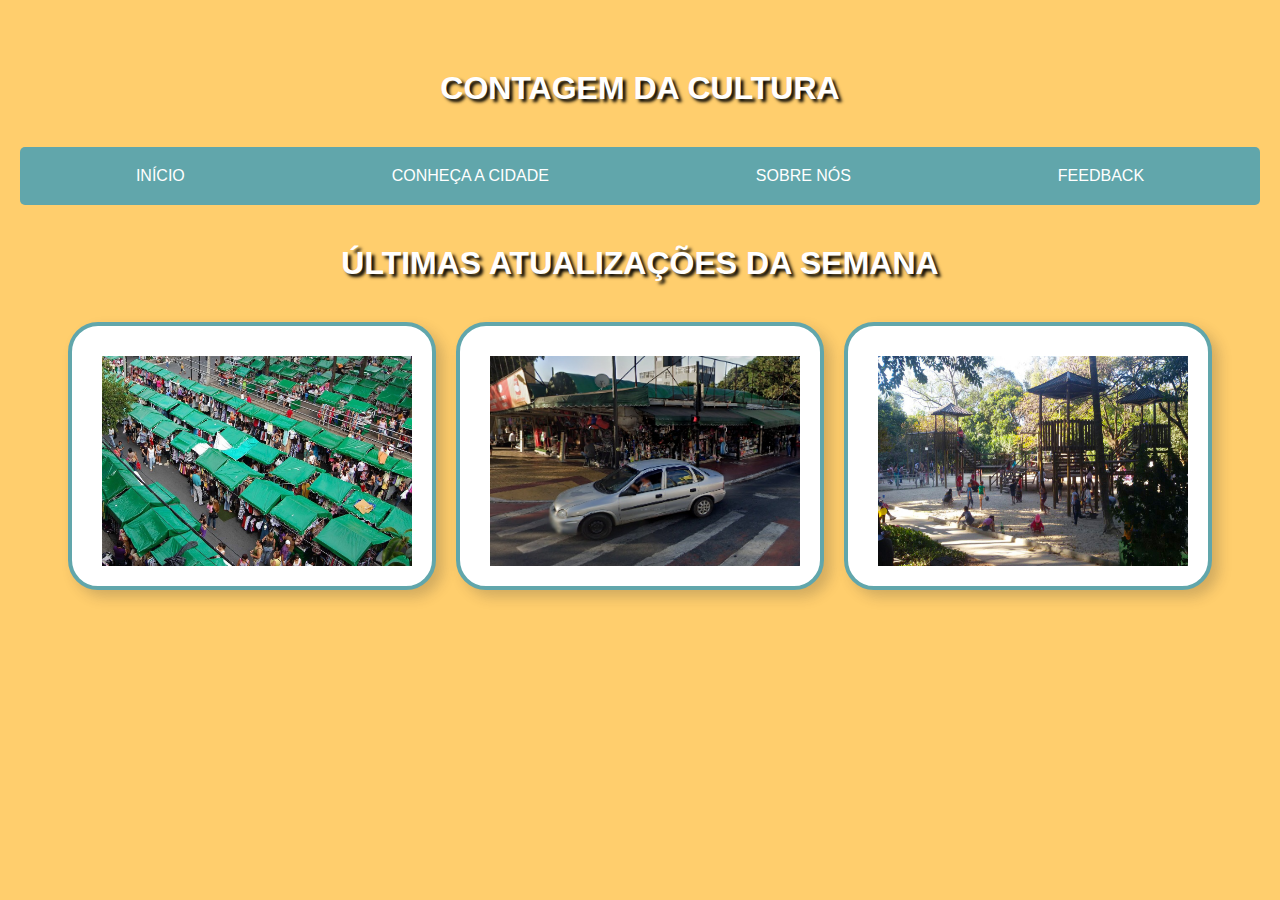
<file: Projeto - Amostra/index.html>
<!DOCTYPE html>
<html lang="pt-BR">

<head>
    <title>Início | Contagem da Cultura</title>
    <meta charset="UTF-8">
    <meta http-equiv="X-UA-Compatible" content="IE=edge">
    <meta name="viewport" content="width=device-width, initial-scale=1.0">
    <link rel="stylesheet" href="css/styleindex.css">
</head>

<body>

    <h1 id="Título">CONTAGEM DA CULTURA</h1>

    <div id="menu">
        <p><a href="index.html">INÍCIO</a></p>
        <p><a href="conhecacidade.html">CONHEÇA A CIDADE</a></p>
        <p><a href="sobrenos.html">SOBRE NÓS</a></p>
        <p><a href="https://forms.gle/U4Hdw3r7tcz6tezR8">FEEDBACK</a></p>
    </div>

    <h1 id="Título2">ÚLTIMAS ATUALIZAÇÕES DA SEMANA</h1>

    <div class="row">
        <div id="card" class="cardgreen">
            <a href="conhecacidade.html"><img src="imagens/lugar1.jpg"></a>    
        </div>

        <div id="card" class="cardblue">
            <a href="conhecacidade.html"><img src="imagens/lugar2.jpg"></a>
        </div>
        
        <div id="card" class="cardred">
            <a href="conhecacidade.html"><img src="imagens/lugar3.jpg"></a>
        </div>
        
    </div>
    
</body>

</html>
</file>
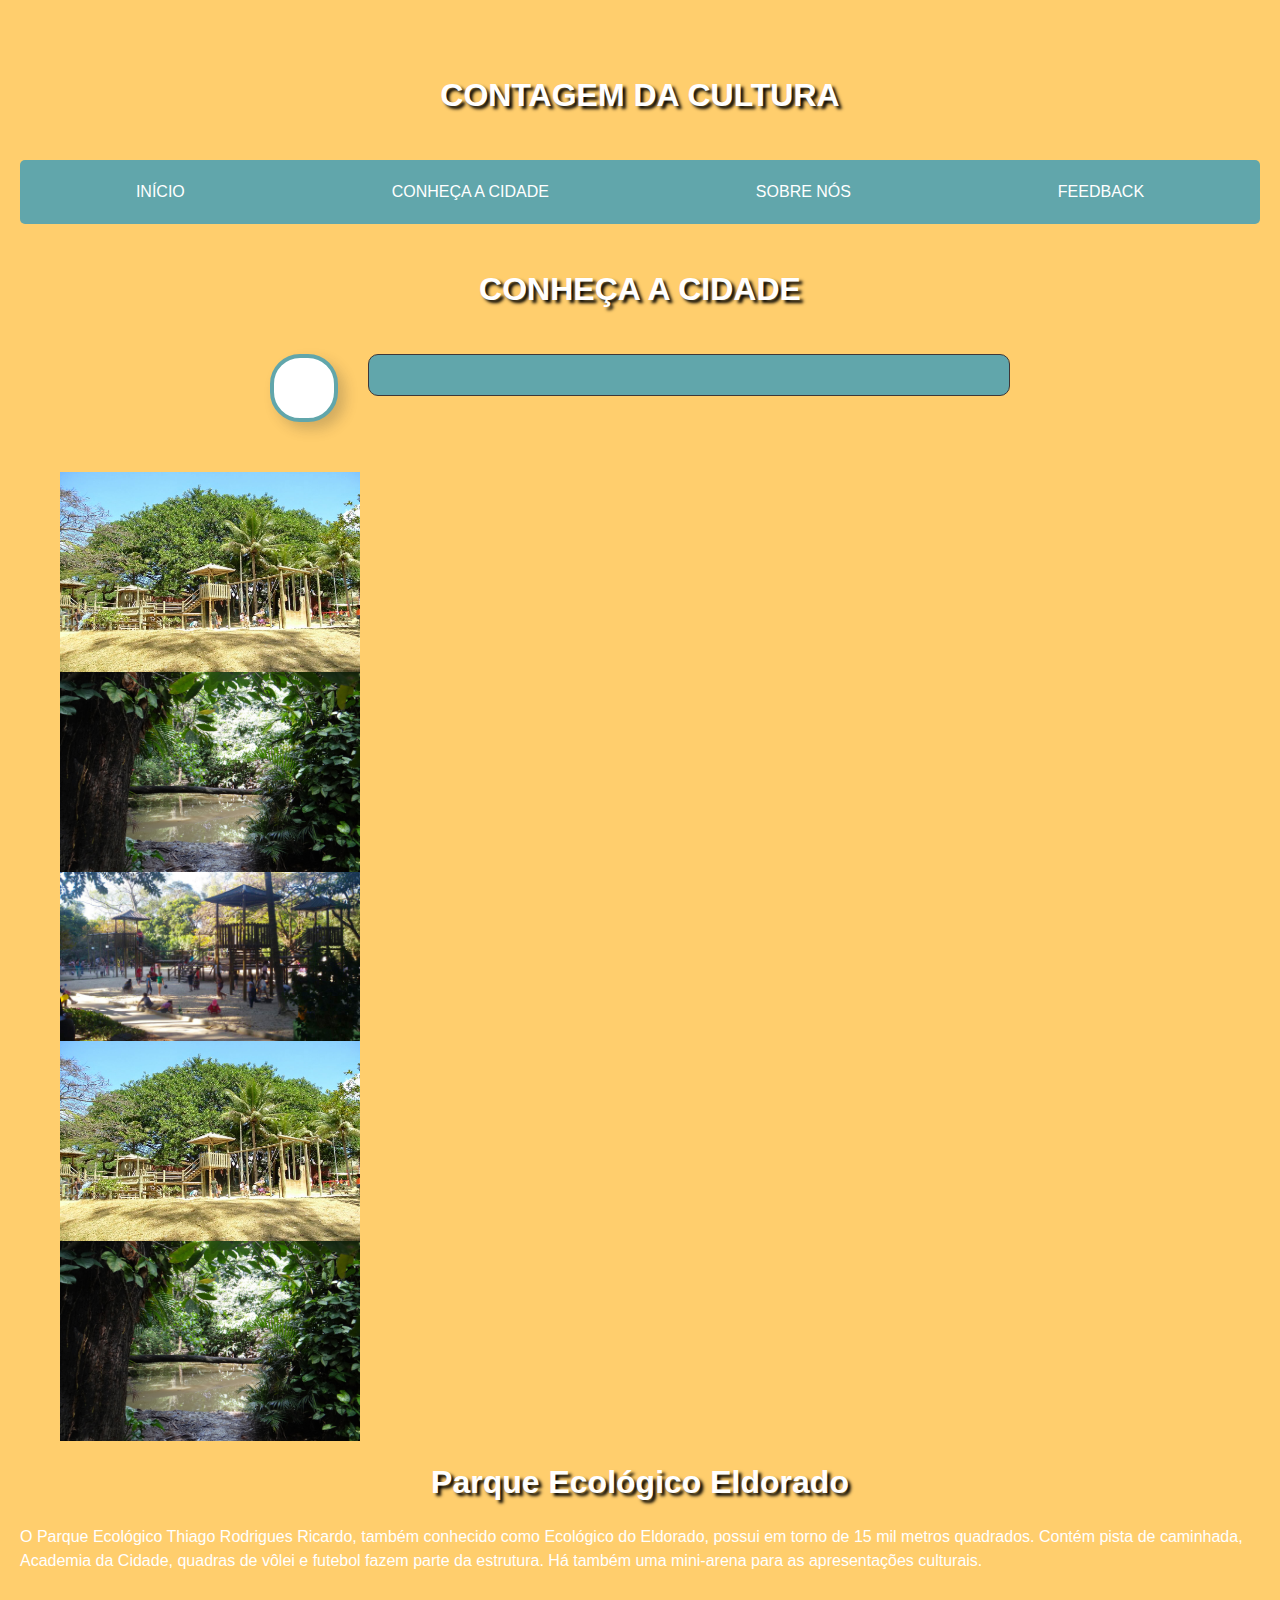
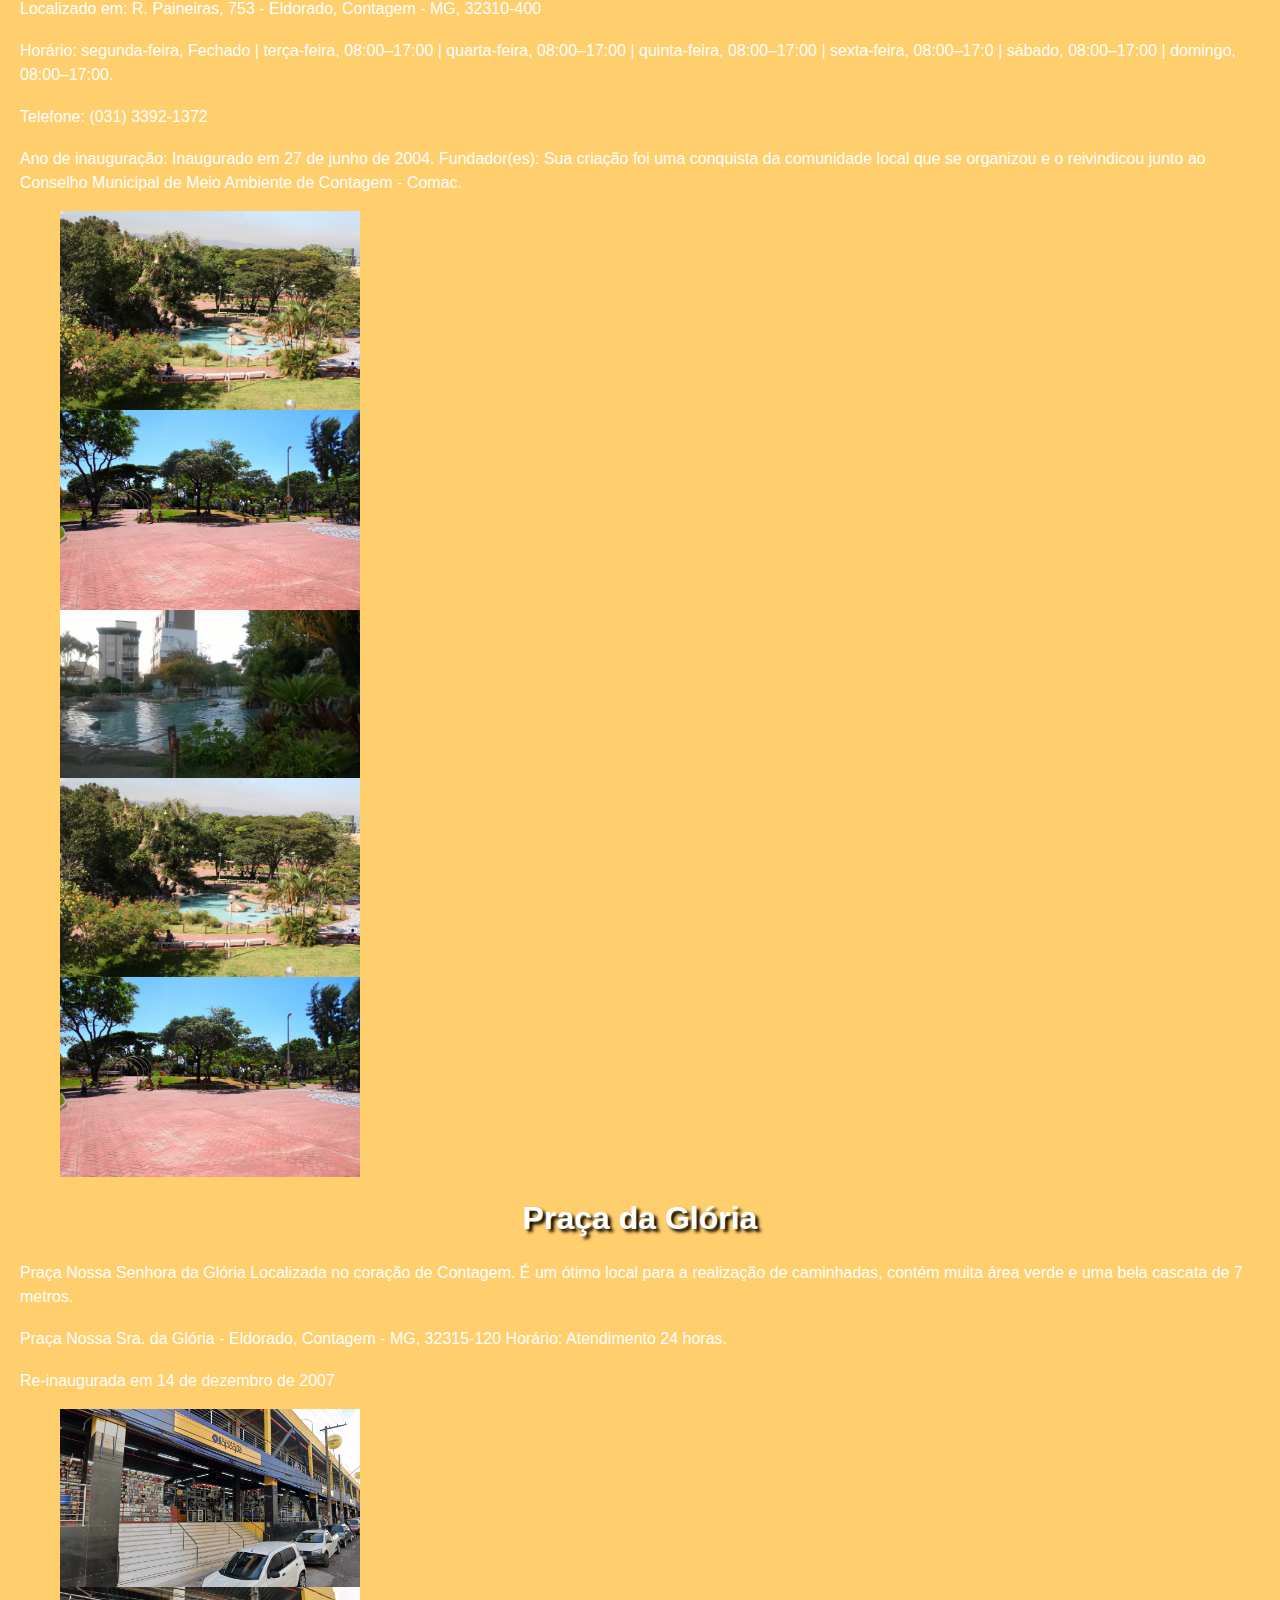
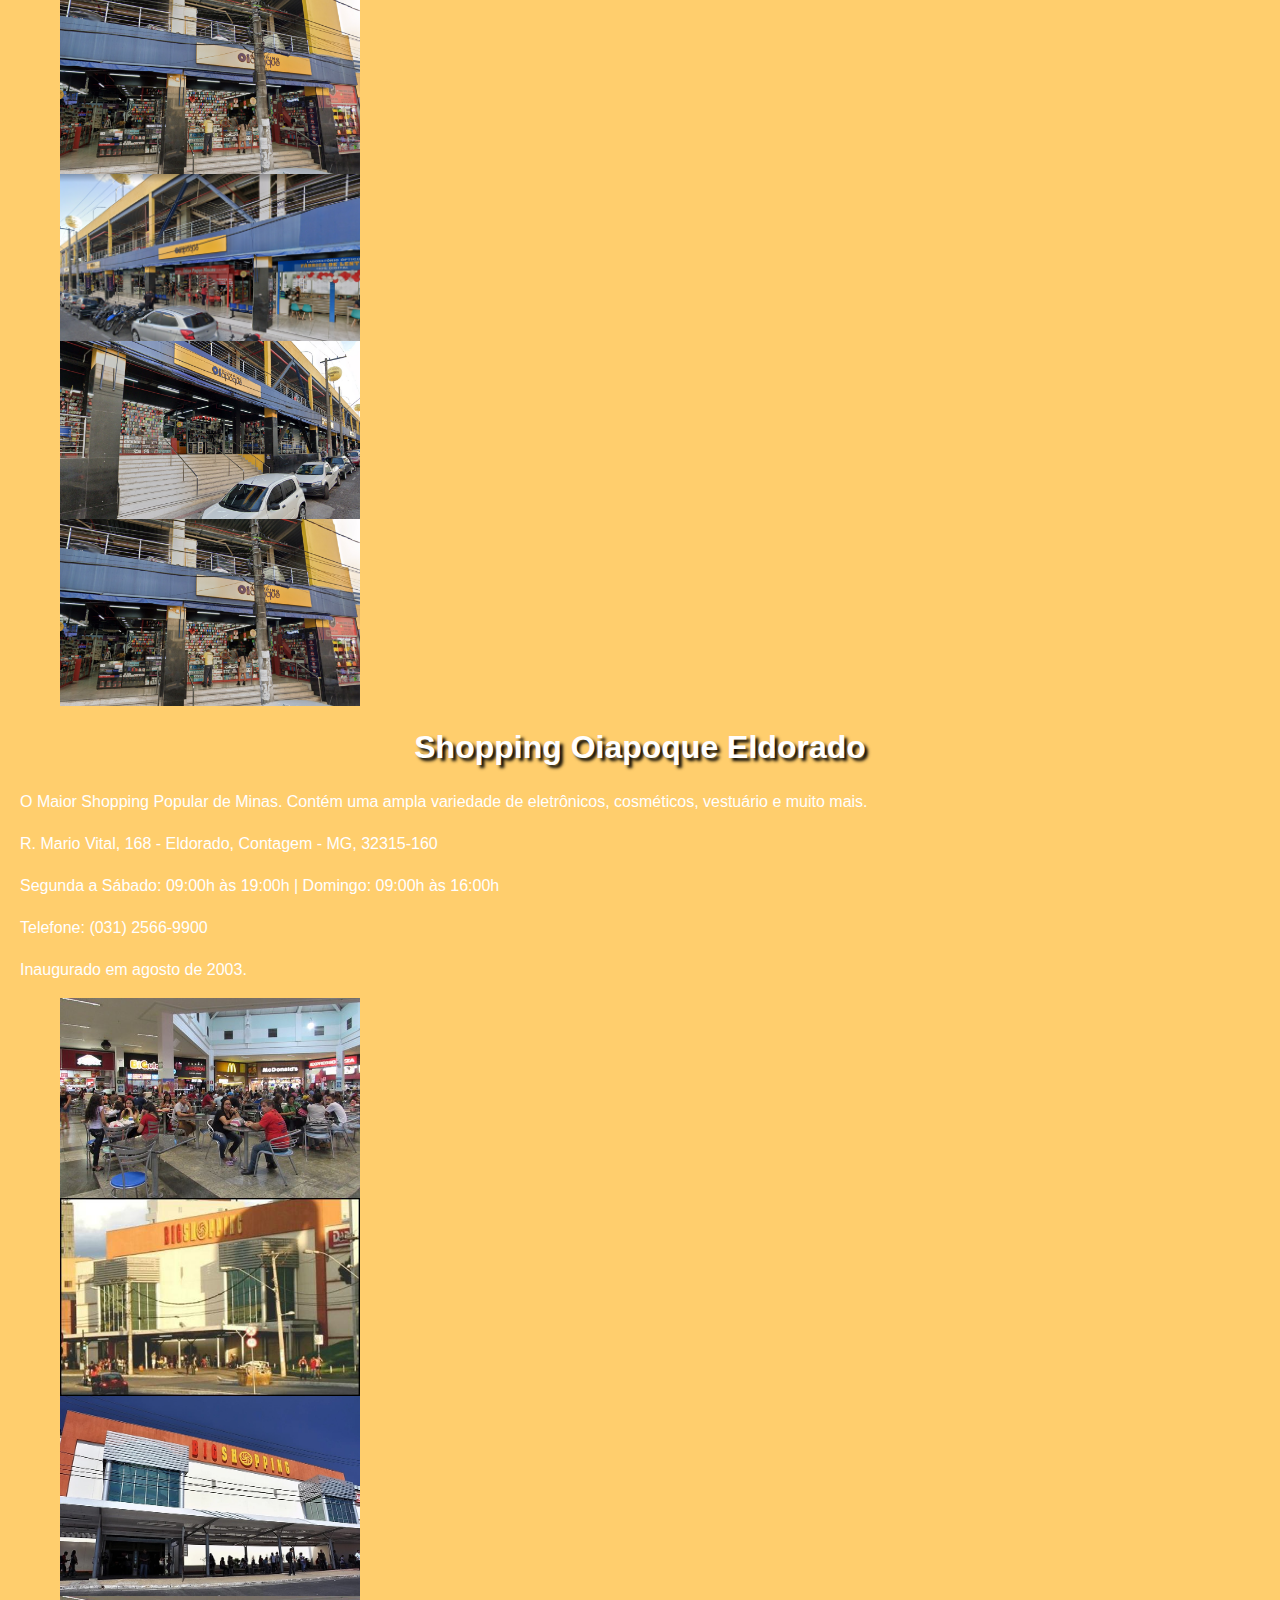
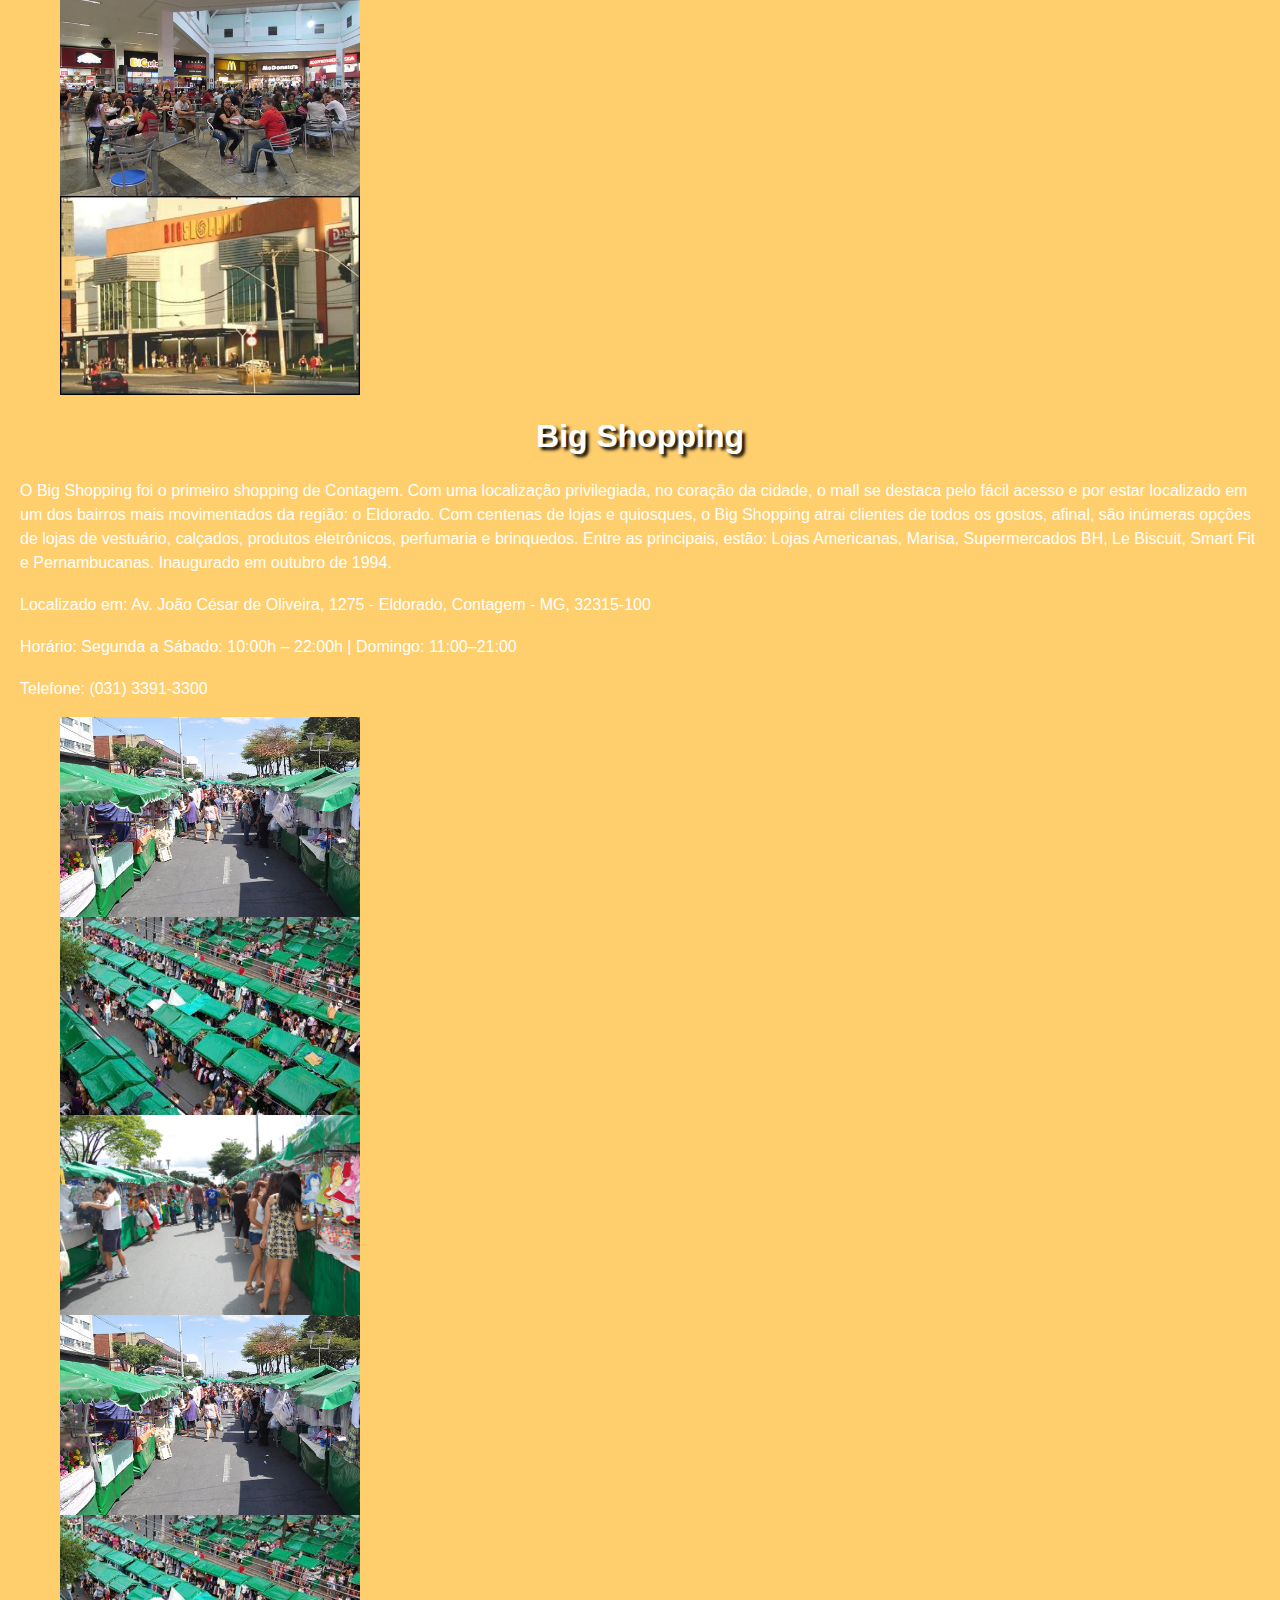
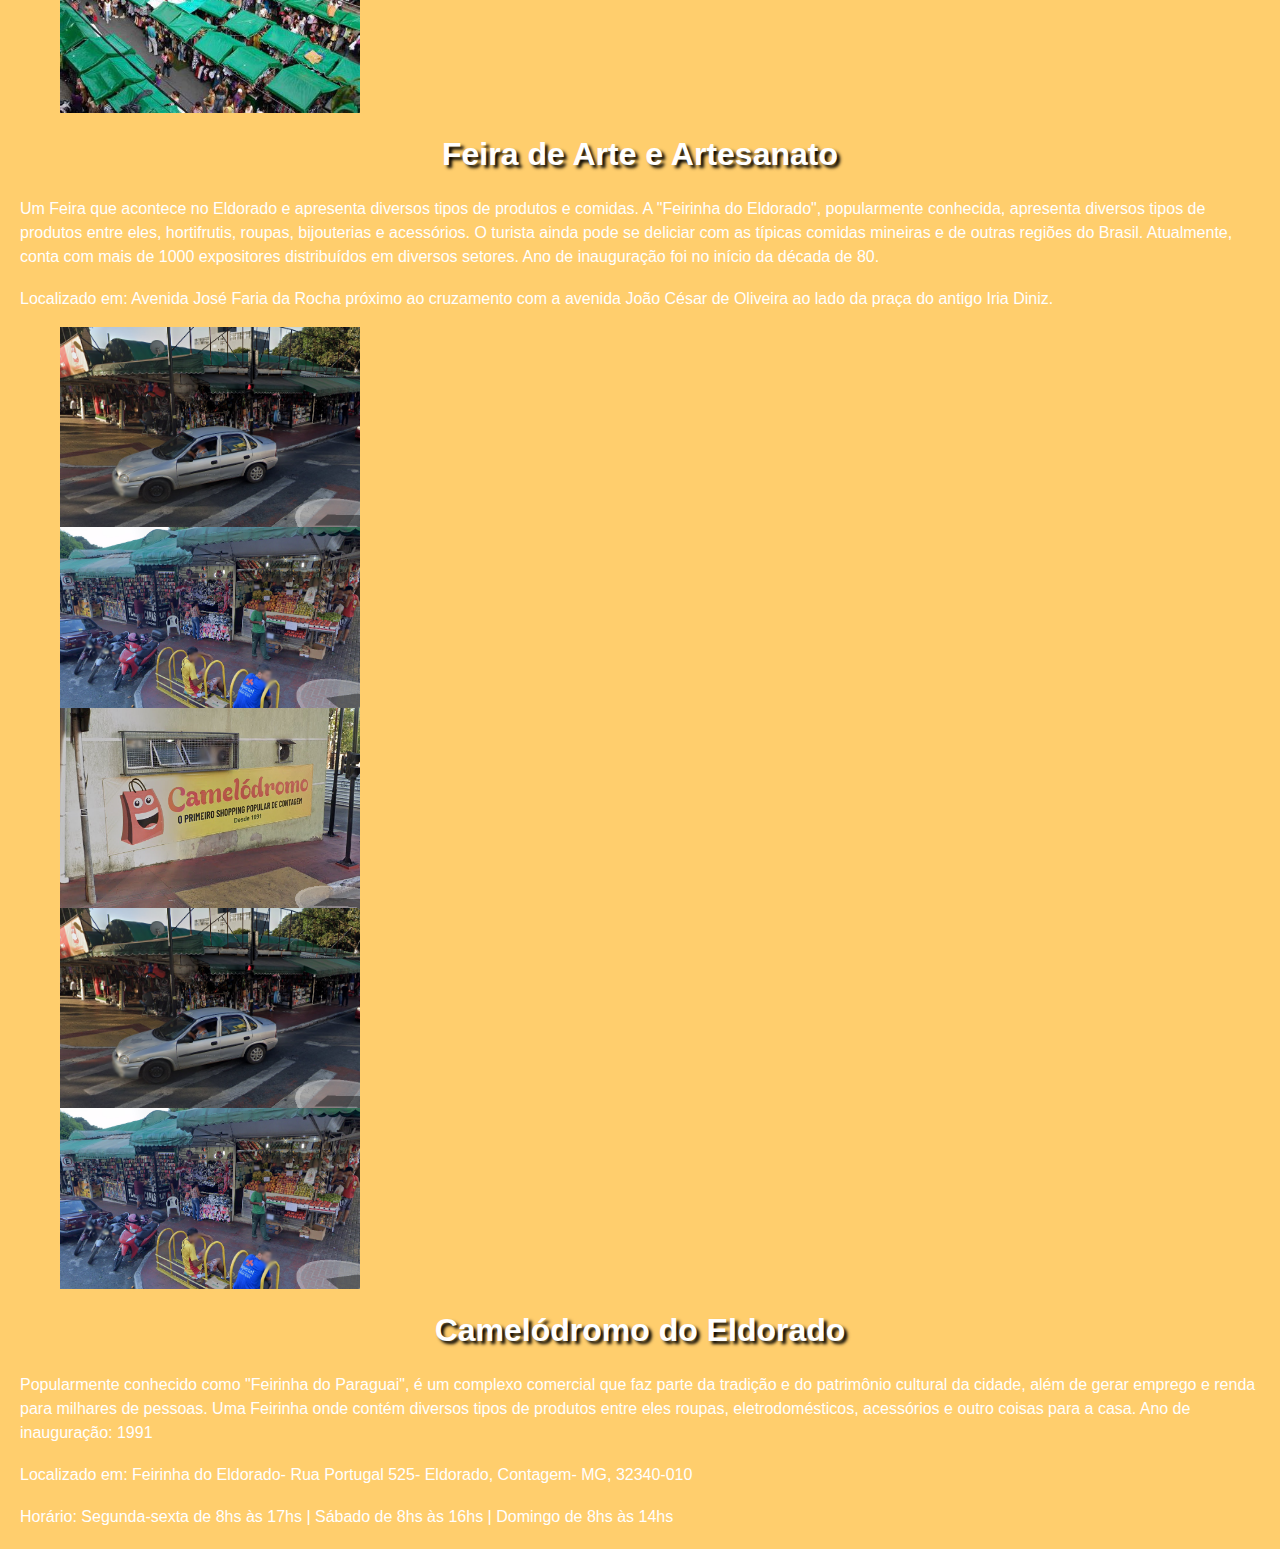
<file: Projeto - Amostra/conhecacidade copy.html>
<!DOCTYPE html>
<html lang="pt-BR">

<head>
    <title>Conheça a Cidade | Contagem da Cultura</title>
    <meta charset="UTF-8">
    <meta http-equiv="X-UA-Compatible" content="IE=edge">
    <meta name="viewport" content="width=device-width, initial-scale=1.0">
    <link rel="stylesheet" href="css/styleconheca.css">
</head>

<body>
    <h1 id="Título">CONTAGEM DA CULTURA</h1>

    <div id="menu">
        <p><a href="index.html">INÍCIO</a></p>
        <p><a href="conhecacidade.html">CONHEÇA A CIDADE</a></p>
        <p><a href="sobrenos.html">SOBRE NÓS</a></p>
        <p><a href="https://forms.gle/U4Hdw3r7tcz6tezR8">FEEDBACK</a></p>
    </div>

    <h1 id="Título2">CONHEÇA A CIDADE</h1>

    <div class="box" id="box1">
        <div id="slide">
            
        </div>
        <div id="descricao">

        </div>
    </div>
    
    <div class = "dad">
        <div class="card blue">
            <div id="slider">
                <figure>
                <img id="" src="imagens/parquecologico1.jfif">
                <img id="card1" src="imagens/parquecologico2.jfif">
                <img id="card1" src="imagens/parquecologico3.jpg">
                <img id="" src="imagens/parquecologico1.jfif">
                <img id="" src="imagens/parquecologico2.jfif"> 
                </figure>
            </div>
        </div>

        <div class="texto1">
            <h1>Parque Ecológico Eldorado</h1> <br>
            <p>O Parque Ecológico Thiago Rodrigues Ricardo, também conhecido como Ecológico do Eldorado, possui em torno de 15 mil metros quadrados. Contém pista de caminhada, Academia da Cidade, quadras de vôlei e futebol fazem parte da estrutura. Há também uma mini-arena para as apresentações culturais. <br><br> Localizado em: R. Paineiras, 753 - Eldorado, Contagem - MG, 32310-400</p> <br>
            <p>Horário: segunda-feira, Fechado | terça-feira, 08:00–17:00 | quarta-feira, 08:00–17:00 | quinta-feira, 08:00–17:00 | sexta-feira, 08:00–17:0 | sábado, 08:00–17:00 | domingo, 08:00–17:00.</p> <br>
            <p>Telefone: (031) 3392-1372</p> <br>
            <p>Ano de inauguração: Inaugurado em 27 de junho de 2004. Fundador(es): Sua criação foi uma conquista da comunidade local que se organizou e o reivindicou junto ao Conselho Municipal de Meio Ambiente de Contagem - Comac.
            </p>
    </div>
    </div>

    <div class = "dad">
        <div class="card blue">
            <div id="slider">
                <figure> 
                    <img id="card1" src="imagens/pracagloria2.jfif" alt="">
                    <img id="card1" src="imagens/pracagloria3.jfif" alt="">
                    <img id="card1" src="imagens/pracagloria1.jfif" alt="">
                    <img id="card1" src="imagens/pracagloria2.jfif" alt="">
                    <img id="card1" src="imagens/pracagloria3.jfif" alt="">
                </figure>
            </div>
        </div>
    
        <div class="texto">
           <h1>Praça da Glória</h1> <br>
           <p>Praça Nossa Senhora da Glória Localizada no coração de Contagem. É um ótimo local para a realização de caminhadas, contém muita área verde e uma bela cascata de 7 metros.</p> <br>
           <p>Praça Nossa Sra. da Glória - Eldorado, Contagem - MG, 32315-120
            Horário: Atendimento 24 horas.</p> <br>
            <p>Re-inaugurada em 14 de dezembro de 2007</p> 
        </div>
    </div>

    <div class = "dad">
        <div class="card">
            <div id="slider">
                <figure>
                    <img id="card1" src="imagens/oiapoque2.png" alt="">
                    <img id="card1" src="imagens/oiapoque3.png" alt="">
                    <img id="card1" src="imagens/oiapoque1.png" alt="">
                    <img id="card1" src="imagens/oiapoque2.png" alt="">
                    <img id="card1" src="imagens/oiapoque3.png" alt="">
                    </figure>
                </div>
            </div>
        
        <div class="texto">
            <h1>Shopping Oiapoque Eldorado</h1> <br>
            <p>O Maior Shopping Popular de Minas. Contém uma ampla variedade de eletrônicos, cosméticos, vestuário e muito mais.</p> <br>
            <p>R. Mario Vital, 168 - Eldorado, Contagem - MG, 32315-160</p> <br>
            <p>Segunda a Sábado: 09:00h às 19:00h | Domingo: 09:00h às 16:00h</p> <br>
            <p>Telefone: (031) 2566-9900</p> <br>
            <p>Inaugurado em agosto de 2003.</p>
        </div>
    </div>

    <div class = "dad">
        <div class="card">
            <div id="slider">
                <figure>      
                    <img id="card1" src="imagens/bigshopping1.jpg" alt="">
                    <img id="card1" src="imagens/bigshopping2.jpg" alt="">
                    <img id="card1" src="imagens/bigshopping3.jpeg" alt="">
                    <img id="card1" src="imagens/bigshopping1.jpg" alt="">
                    <img id="card1" src="imagens/bigshopping2.jpg" alt="">
                </figure>
            </div>
        </div>
            
        <div class="texto">
            <h1>Big Shopping</h1> <br>
            <p>O Big Shopping foi o primeiro shopping de Contagem. Com uma localização privilegiada, no coração da cidade, o mall se destaca pelo fácil acesso e por estar localizado em um dos bairros mais movimentados da região: o Eldorado. Com centenas de lojas e quiosques, o Big Shopping atrai clientes de todos os gostos, afinal, são inúmeras opções de lojas de  vestuário,  calçados,  produtos  eletrônicos,  perfumaria  e  brinquedos. Entre as principais, estão: Lojas Americanas, Marisa, Supermercados BH, Le Biscuit, Smart Fit e Pernambucanas. Inaugurado em outubro de 1994.</p> <br>
            <p>Localizado em: Av. João César de Oliveira, 1275 - Eldorado, Contagem - MG, 32315-100</p> <br>
            <p>Horário:  Segunda a Sábado: 10:00h – 22:00h | Domingo: 11:00–21:00</p> <br>
            <p>Telefone: (031) 3391-3300</p>
        </div>
    </div>

    <div class = "dad">
        <div class="card">
            <div id="slider">
                <figure>
                    <img id="card1" src="imagens/feiradeartesanato1.jpg" alt="">
                    <img id="card1" src="imagens/feiradeartesanato2.jfif" alt="">
                    <img id="card1" src="imagens/feiradeartesanato3.jfif" alt="">
                    <img id="card1" src="imagens/feiradeartesanato1.jpg" alt="">
                    <img id="card1" src="imagens/feiradeartesanato2.jfif" alt="">
                </figure>
            </div>
        </div>
                
        <div class="texto2">
            <h1>Feira de Arte e Artesanato</h1> <br>
            <p>Um Feira que acontece no Eldorado e apresenta diversos tipos de produtos e comidas. A "Feirinha do Eldorado", popularmente conhecida, apresenta diversos tipos de produtos entre eles, hortifrutis, roupas, bijouterias e acessórios. O turista ainda pode se deliciar com as típicas comidas mineiras e de outras regiões do Brasil. Atualmente, conta com mais de 1000 expositores distribuídos em diversos setores. Ano de inauguração foi no início da década de 80.</p> <br>
            <p>Localizado em: Avenida José Faria da Rocha próximo ao cruzamento com a avenida João César de Oliveira ao lado da praça do antigo Iria Diniz.</p>
        </div>
    </div>

    <div class = "dad">
        <div class="card">
            <div id="slider">
                <figure>
                    <img id="card1" src="imagens/camelodro1.png" alt="">
                    <img id="card1" src="imagens/camelodro2.png" alt="">
                    <img id="card1" src="imagens/camelodro3.png" alt="">
                    <img id="card1" src="imagens/camelodro1.png" alt="">
                    <img id="card1" src="imagens/camelodro2.png" alt="">
                </figure>
             </div>
         </div>
                    
        <div class="texto">
            <h1>Camelódromo do Eldorado</h1> <br>
            <p>Popularmente conhecido como "Feirinha do Paraguai", é um complexo comercial que faz parte da tradição e do patrimônio cultural da cidade, além de gerar emprego e renda para milhares de pessoas. Uma Feirinha onde contém diversos tipos de produtos entre eles roupas, eletrodomésticos, acessórios e outro coisas para a casa. Ano de inauguração: 1991</p> <br>
            <p>Localizado em: Feirinha do Eldorado- Rua Portugal 525- Eldorado, Contagem- MG, 32340-010</p> <br>
            <p>Horário: Segunda-sexta de 8hs às 17hs | Sábado de 8hs às 16hs | Domingo de 8hs às 14hs</p>
        </div>
    </div>

</body>

</html>
</file>
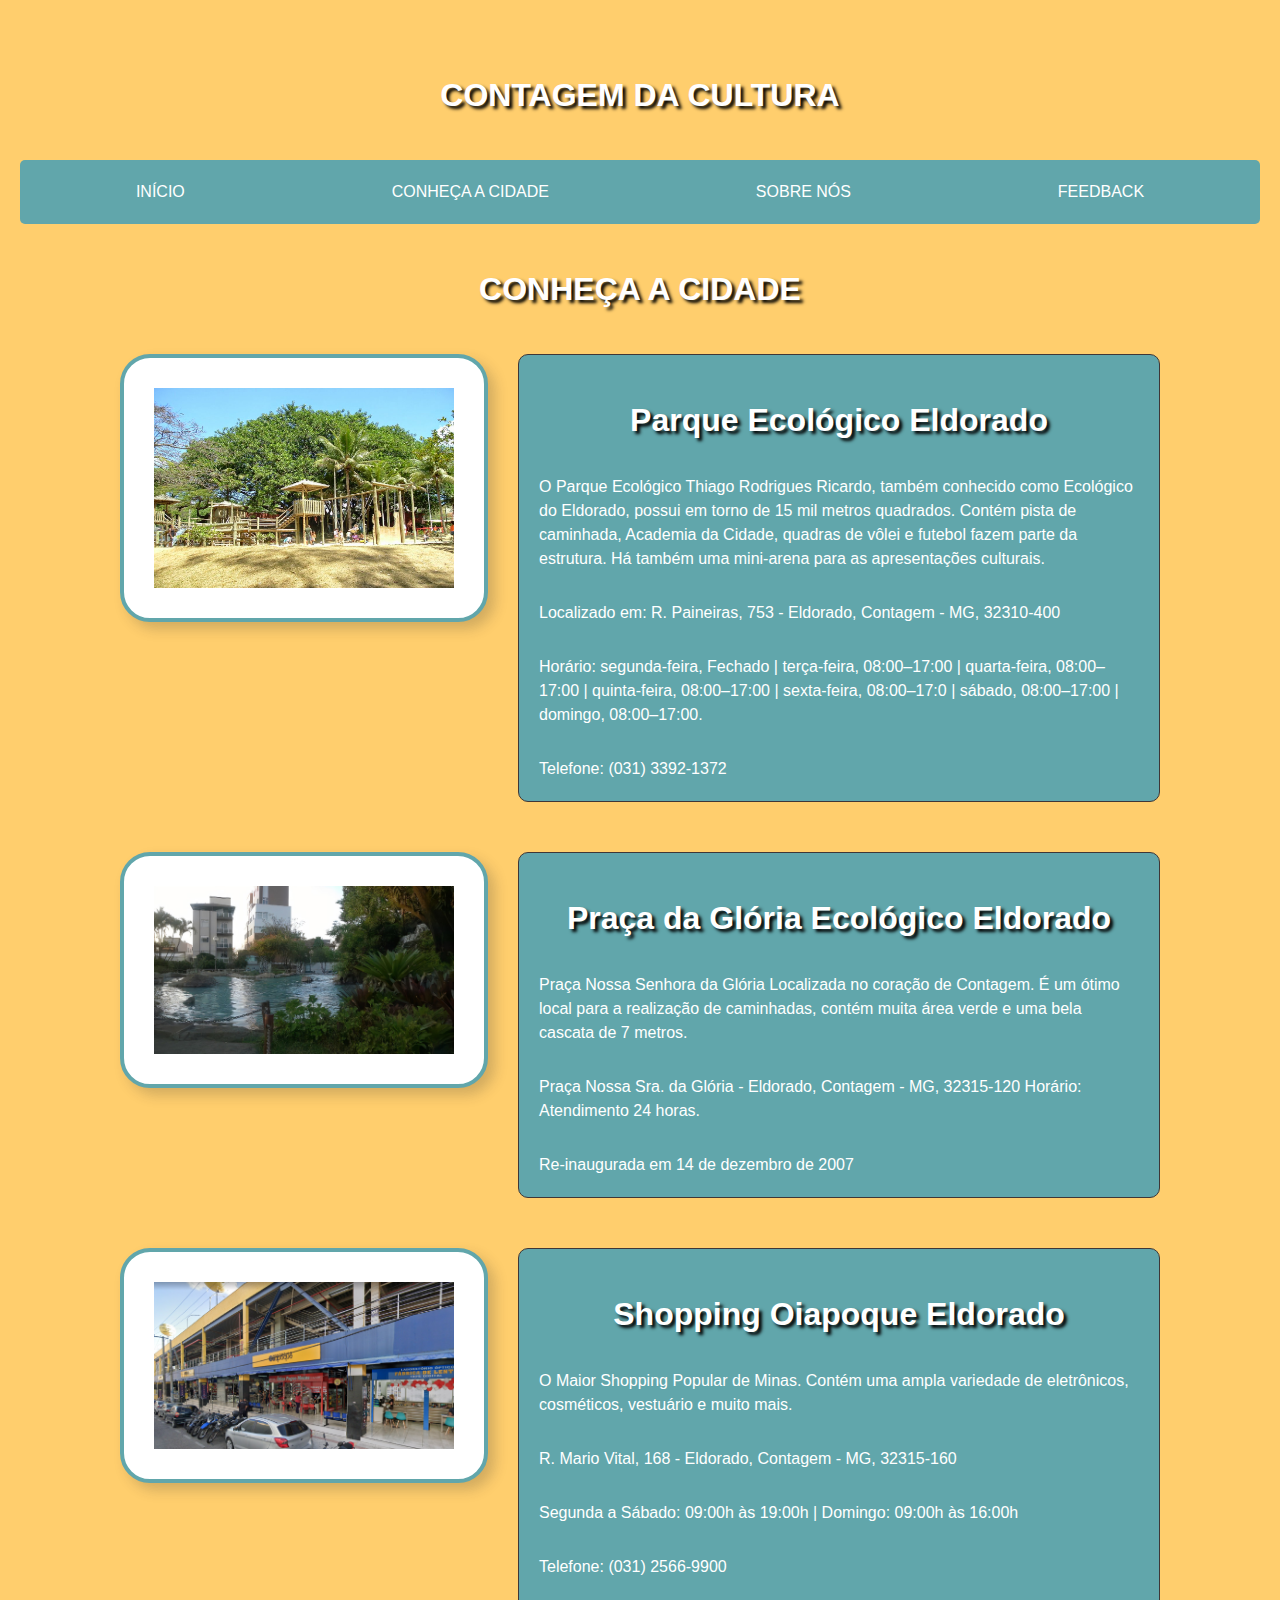
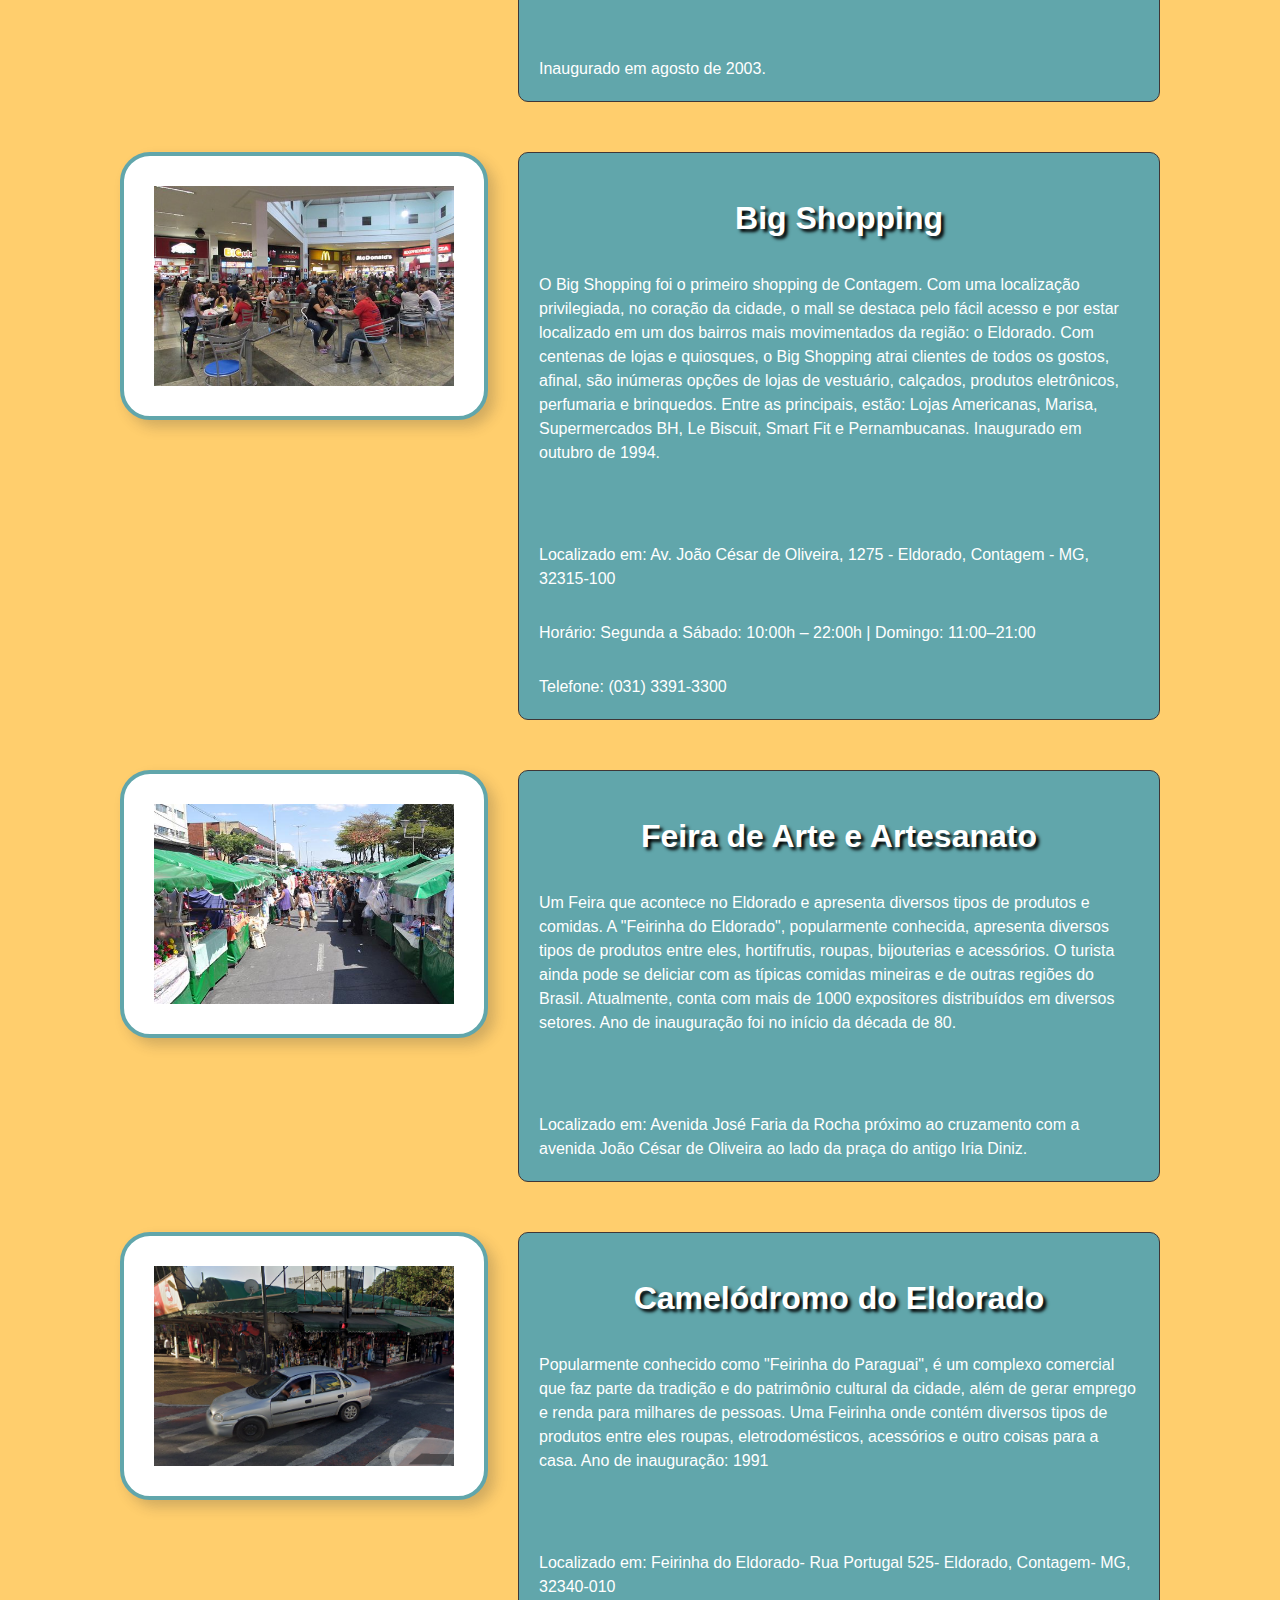
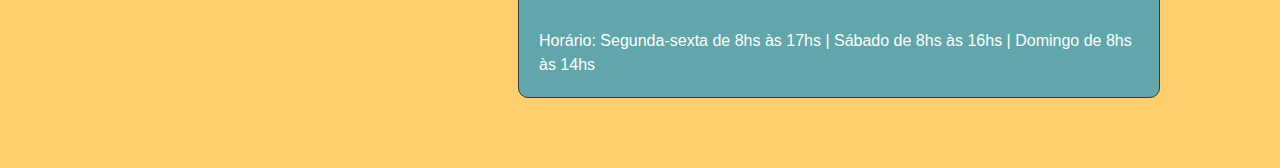
<file: Projeto - Amostra/conhecacidade.html>
<!DOCTYPE html>
<html lang="pt-BR">

<head>
    <title>Conheça a Cidade | Contagem da Cultura</title>
    <meta charset="UTF-8">
    <meta http-equiv="X-UA-Compatible" content="IE=edge">
    <meta name="viewport" content="width=device-width, initial-scale=1.0">
    <link rel="stylesheet" href="css/styleconheca.css">
</head>

<body>
    <h1 id="Título">CONTAGEM DA CULTURA</h1>

    <div id="menu">
        <p><a href="index.html">INÍCIO</a></p>
        <p><a href="conhecacidade.html">CONHEÇA A CIDADE</a></p>
        <p><a href="sobrenos.html">SOBRE NÓS</a></p>
        <p><a href="https://forms.gle/U4Hdw3r7tcz6tezR8">FEEDBACK</a></p>
    </div>

    <h1 id="Título2">CONHEÇA A CIDADE</h1>

    <div class="box">
        <div id="slide">
            <img src="imagens/parquecologico1.jfif" alt="">
        </div>
        <div id="descricao">
            <h1>Parque Ecológico Eldorado</h1>
            <p>O Parque Ecológico Thiago Rodrigues Ricardo, também conhecido como Ecológico do Eldorado, possui em torno de 15 mil metros quadrados. Contém pista de caminhada, Academia da Cidade, quadras de vôlei e futebol fazem parte da estrutura. Há também uma mini-arena para as apresentações culturais.</p>
            <p>Localizado em: R. Paineiras, 753 - Eldorado, Contagem - MG, 32310-400</p>
            <p>Horário: segunda-feira, Fechado | terça-feira, 08:00–17:00 | quarta-feira, 08:00–17:00 | quinta-feira, 08:00–17:00 | sexta-feira, 08:00–17:0 | sábado, 08:00–17:00 | domingo, 08:00–17:00.</p>
            <p>Telefone: (031) 3392-1372</p>
        </div>
    </div>

    <div class="box">
        <div id="slide">
            <img src="imagens/pracagloria1.jfif" alt="">
        </div>
        <div id="descricao">
            <h1>Praça da Glória Ecológico Eldorado</h1>
            <p>Praça Nossa Senhora da Glória Localizada no coração de Contagem. É um ótimo local para a realização de caminhadas, contém muita área verde e uma bela cascata de 7 metros.</p>
            <p>Praça Nossa Sra. da Glória - Eldorado, Contagem - MG, 32315-120 Horário: Atendimento 24 horas.</p>
            <p>Re-inaugurada em 14 de dezembro de 2007</p>
        </div>
    </div>
    <div class="box">
        <div id="slide">
            <img src="imagens/oiapoque1.png" alt="">
        </div>
        <div id="descricao">
            <h1>Shopping Oiapoque Eldorado</h1>
            <p>O Maior Shopping Popular de Minas. Contém uma ampla variedade de eletrônicos, cosméticos, vestuário e muito mais.</p>
            <p>R. Mario Vital, 168 - Eldorado, Contagem - MG, 32315-160</p>
            <p>Segunda a Sábado: 09:00h às 19:00h | Domingo: 09:00h às 16:00h</p>
            <p>Telefone: (031) 2566-9900</p> <br>
            <p>Inaugurado em agosto de 2003.</p>
        </div>
    </div>    
    <div class="box">
        <div id="slide">
            <img src="imagens/bigshopping1.jpg" alt="">
        </div>
        <div id="descricao">
            <h1>Big Shopping</h1>
            <p>O Big Shopping foi o primeiro shopping de Contagem. Com uma localização privilegiada, no coração da cidade, o mall se destaca pelo fácil acesso e por estar localizado em um dos bairros mais movimentados da região: o Eldorado. Com centenas de lojas e quiosques, o Big Shopping atrai clientes de todos os gostos, afinal, são inúmeras opções de lojas de  vestuário,  calçados,  produtos  eletrônicos,  perfumaria  e  brinquedos. Entre as principais, estão: Lojas Americanas, Marisa, Supermercados BH, Le Biscuit, Smart Fit e Pernambucanas. Inaugurado em outubro de 1994.</p> <br>
            <p>Localizado em: Av. João César de Oliveira, 1275 - Eldorado, Contagem - MG, 32315-100</p>
            <p>Horário:  Segunda a Sábado: 10:00h – 22:00h | Domingo: 11:00–21:00</p>
            <p>Telefone: (031) 3391-3300</p>
        </div>
    </div>
    <div class="box">
        <div id="slide">
            <img src="imagens/feiradeartesanato1.jpg" alt="">
        </div>
        <div id="descricao">
            <h1>Feira de Arte e Artesanato</h1>
            <p>Um Feira que acontece no Eldorado e apresenta diversos tipos de produtos e comidas. A "Feirinha do Eldorado", popularmente conhecida, apresenta diversos tipos de produtos entre eles, hortifrutis, roupas, bijouterias e acessórios. O turista ainda pode se deliciar com as típicas comidas mineiras e de outras regiões do Brasil. Atualmente, conta com mais de 1000 expositores distribuídos em diversos setores. Ano de inauguração foi no início da década de 80.</p> <br>
            <p>Localizado em: Avenida José Faria da Rocha próximo ao cruzamento com a avenida João César de Oliveira ao lado da praça do antigo Iria Diniz.</p>
        </div>
    </div>
    <div class="box">
        <div id="slide">
            <img src="imagens/camelodro1.png" alt="">
        </div>
        <div id="descricao">
            <h1>Camelódromo do Eldorado</h1>
            <p>Popularmente conhecido como "Feirinha do Paraguai", é um complexo comercial que faz parte da tradição e do patrimônio cultural da cidade, além de gerar emprego e renda para milhares de pessoas. Uma Feirinha onde contém diversos tipos de produtos entre eles roupas, eletrodomésticos, acessórios e outro coisas para a casa. Ano de inauguração: 1991</p> <br>
            <p>Localizado em: Feirinha do Eldorado- Rua Portugal 525- Eldorado, Contagem- MG, 32340-010</p>
            <p>Horário: Segunda-sexta de 8hs às 17hs | Sábado de 8hs às 16hs | Domingo de 8hs às 14hs</p>
        </div>
    </div>
    
</body>

</html>
</file>
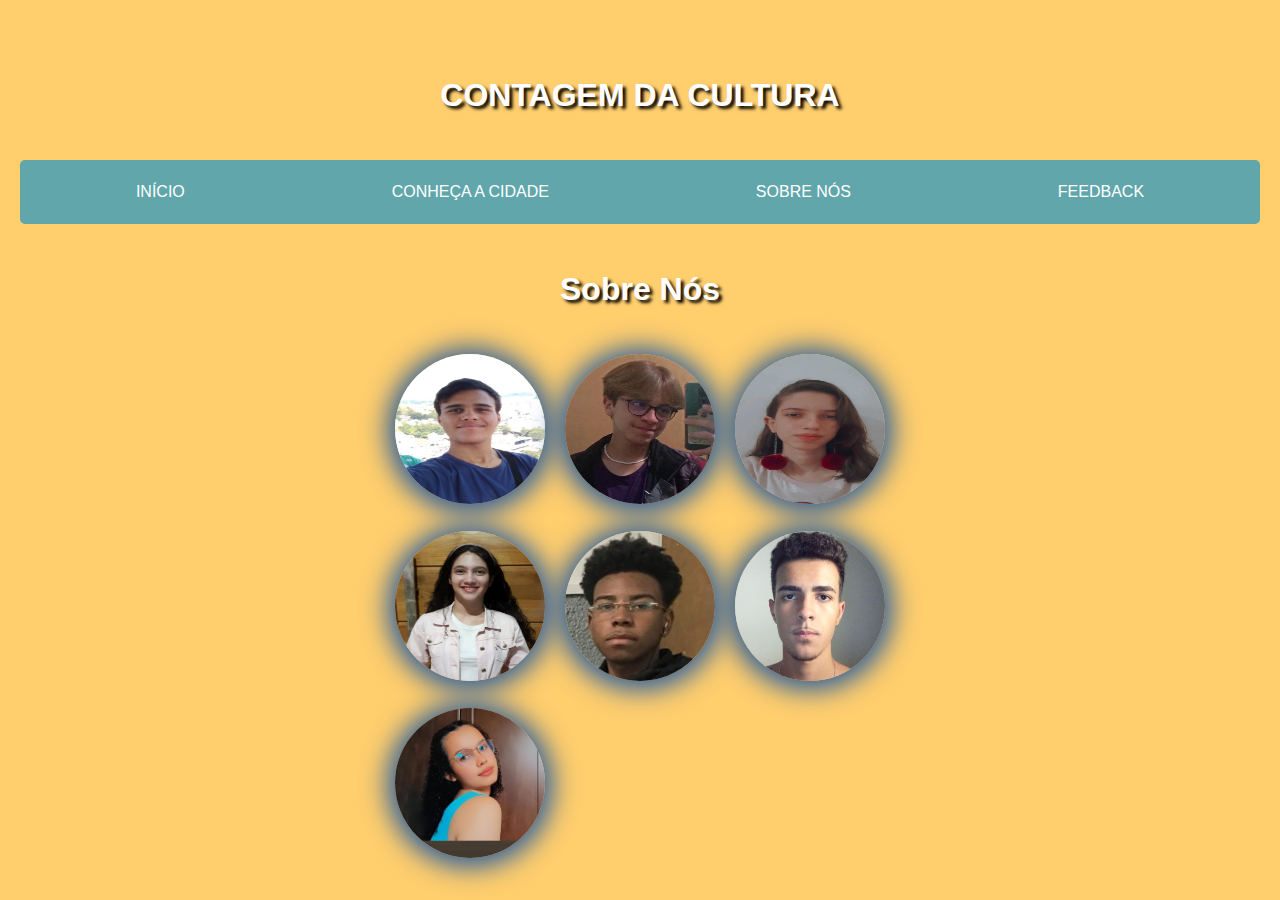
<file: Projeto - Amostra/sobrenos.html>
<!DOCTYPE html>
<html lang="pt-br">
<head>
  <meta charset="UTF-8">
  <meta http-equiv="X-UA-Compatible" content="IE=edge">
  <meta name="viewport" content="width=device-width, initial-scale=1.0">
  <link rel="stylesheet" href="css/style-sobre.css">
  <title>Sobre Nós | Contagem da Cultura </title>
</head>

<body>

  <h1 id="Título">CONTAGEM DA CULTURA</h1>

  <div id="menu">
    <p><a href="index.html">INÍCIO</a></p>
    <p><a href="conhecacidade.html">CONHEÇA A CIDADE</a></p>
    <p><a href="sobrenos.html">SOBRE NÓS</a></p>
    <p><a href="https://forms.gle/U4Hdw3r7tcz6tezR8">FEEDBACK</a></p>
  </div>

  <h1 id="Título2">Sobre Nós</h1>

  <div class="users">
    <a href="https://www.linkedin.com/in/rodrigo-paiva-brandão-rodrigues/">
      <img src="imagens/rodrigo.jpg">
     </a>
      <a href="https://www.instagram.com/_.mtheuzin._/">
        <img src="imagens/matheus.jpg">
        </a>
        <a href="https://www.instagram.com/thaiany.reis_/">     
        <img src="imagens/thay.jpg">
        </a> 
        <a href="https://www.instagram.com/_lavniia_/">
        <img src="imagens/lavinia.jpg">
      </a>
      <a href="https://www.instagram.com/kevenhenrique_1/">
        <img src="imagens/keven.jpeg">
       </a>
         <a href="https://www.instagram.com/miguell_arj/">
           <img src="imagens/miguel.jpg">
         </a>
           <a href="https://www.instagram.com/sarah__cost/">
           <img src="imagens/sarah.jpg">
          </a>
  </div>

</body>

</html>
</file>
<file: Projeto - Amostra/css/styleindex.css>
body {
    margin: 0;
    margin-top: 50px;
    padding: 20px;
    background: #ffce6d;
}
h1, p, a {
    margin: 0;
    color: white;
    text-align: center;
    font-family: "Lucida Sans", sans-serif;
}

h1 {
    text-shadow: black 0.1em 0.1em 0.1em;
}

a {
    text-decoration: none;
}

a:hover {
    opacity: 0.7;
}

.conteneir {
    margin: 0 auto;
}

#menu {
    border-radius: 5px;
    background-color: #61A6AB;
    margin: 0 auto;
    padding: 20px;
    display: grid;
    grid-template-columns: auto auto auto auto;
    column-gap: 15px;
    row-gap: 15px;
}

h1, #menu {
    margin-bottom: 40px;
}

.row {
    margin: 0 auto;
    width: fit-content;
    height: fit-content;
    display: grid;
    column-gap: 20px;
    row-gap: 20px;
    grid-template-columns: auto auto auto;
}

#card {
    background-color: #fff;
    border-radius: 30px;
    box-shadow: 7px 7px 13px 0px rgba(50, 50, 50, 0.22);
    border: 4px solid #61A6AB;
    padding: 30px;
    width: 300px;
    height: 200px;
}

#card img {
    width: 310px;
    height: 210px;
}

@media only screen and (max-width: 1200px) {
    .row{
        grid-template-columns: auto auto;
    }
}

@media only screen and (max-width: 1080px) {
    #menu {
        grid-template-columns: auto auto auto;
    }
}

@media only screen and (max-width: 840px) {
    .row{
        grid-template-columns: auto;
    }
    #menu {
        grid-template-columns: auto auto;
    }
}

@media only screen and (max-width: 480px) {
    #menu {
        grid-template-columns: auto;
    }

    #card {
        width: auto;
        height: fit-content;
    }

    #card img {
        width: 100%;
        height: fit-content;
        max-height: 210px;
    }

    .row {
        width: auto;
    }
}
</file>
<file: Projeto - Amostra/css/styleconheca.css>
body {
    margin: 0;
    margin-top: 50px;
    padding: 20px;
    background: #ffce6d;
}

h1, p, a {
    margin: 0;
    color: white;
    line-height: 24px;
    font-family: "Lucida Sans", sans-serif;
}

#menu p, h1 {
    text-align: center;
}

h1 {
    text-shadow: black 0.1em 0.1em 0.1em;
    line-height: 50px;
}

a {
    text-decoration: none;
}

a:hover {
    opacity: 0.7;
}

.conteneir {
    margin: 0 auto;
}

#menu {
    border-radius: 5px;
    background-color: #61A6AB;
    margin: 0 auto;
    padding: 20px;
    display: grid;
    grid-template-columns: auto auto auto auto;
    column-gap: 15px;
    row-gap: 15px;
}

#Título, #Título2, #menu {
    margin-bottom: 40px;
}

#descricao {
    display: grid;
    row-gap: 30px;
    width: 600px;
    height: fit-content;
    background-color: #61A6AB;
    padding: 20px;
    border: 1px solid rgb(63, 55, 55);
    border-radius: 10px;
}

#slide {
    background-color: #fff;
    border-radius: 30px;
    box-shadow: 7px 7px 13px 0px rgba(50, 50, 50, 0.22);
    border: 4px solid #61A6AB;
    padding: 30px;
    width: fit-content;
    height: fit-content;
    max-height: 200px;
    overflow: hidden;
    display: grid;
    grid-template-columns: auto;
    position: relative;
}
.box {
    margin: 0 auto;
    margin-bottom: 50px;
    display: grid;
    width: fit-content;
    column-gap: 30px;
    row-gap: 30px;
    grid-template-columns: auto auto;
}


img {
    position: relative;
    width: 300px;
    height: fit-content;
    max-height: 200px;
    margin: 0;
    left: 0;
    display: flex;
     
} 
#descricao h1 {
    margin-top: 20px;
}

@media only screen and (max-width: 1100px) {
    #slide{
        margin: 0 auto;
    }
    .box {
        grid-template-columns: auto;
    }
}

@media only screen and (max-width: 1080px) {
    #menu {
        grid-template-columns: auto auto auto;
    }
}

@media only screen and (max-width: 840px) {
    img {
        width: 100%;
    }

    #menu {
        grid-template-columns: auto auto;
    }

    #descricao {
        width: fit-content;
    }
}

@media only screen and (max-width: 480px) {
    #menu {
        grid-template-columns: auto;
    }
}
</file>
<file: Projeto - Amostra/css/style-sobre.css>
body {
    margin: 0;
    margin-top: 50px;
    padding: 20px;
    background: #ffce6d;
}

h1, p, a {
    margin: 0;
    color: white;
    line-height: 24px;
    font-family: "Lucida Sans", sans-serif;
}

#menu p, h1 {
    text-align: center;
}

h1 {
    text-shadow: black 0.1em 0.1em 0.1em;
    line-height: 50px;
}

a {
    text-decoration: none;
}

a:hover {
    opacity: 0.7;
}

.conteneir {
    margin: 0 auto;
}

#menu {
    border-radius: 5px;
    background-color: #61A6AB;
    margin: 0 auto;
    padding: 20px;
    display: grid;
    grid-template-columns: auto auto auto auto;
    column-gap: 15px;
    row-gap: 15px;
}

#Título, #Título2, #menu {
    margin-bottom: 40px;
}

.users {
    margin: auto;
    display: grid;
    width: fit-content;
    height: fit-content;
    column-gap: 20px;
    row-gap: 20px;
    grid-template-columns: auto auto auto;
}

.users img {
    width: 150px;
    height: 150px;
    border-radius: 100%;
    box-shadow:  0 0.10em 1.6em 0.5em #305f9b;;
}

@media only screen and (max-width: 1080px) {
    #menu {
        grid-template-columns: auto auto auto;
    }
}

@media only screen and (max-width: 840px) {
    #menu {
        grid-template-columns: auto auto;
    }
}

@media only screen and (max-width: 580px) {
    .users {
        grid-template-columns: auto auto;
    }
}

@media only screen and (max-width: 480px) {
    #menu {
        grid-template-columns: auto;
    }

    .users {
        grid-template-columns: auto;
    }
}
</file>
